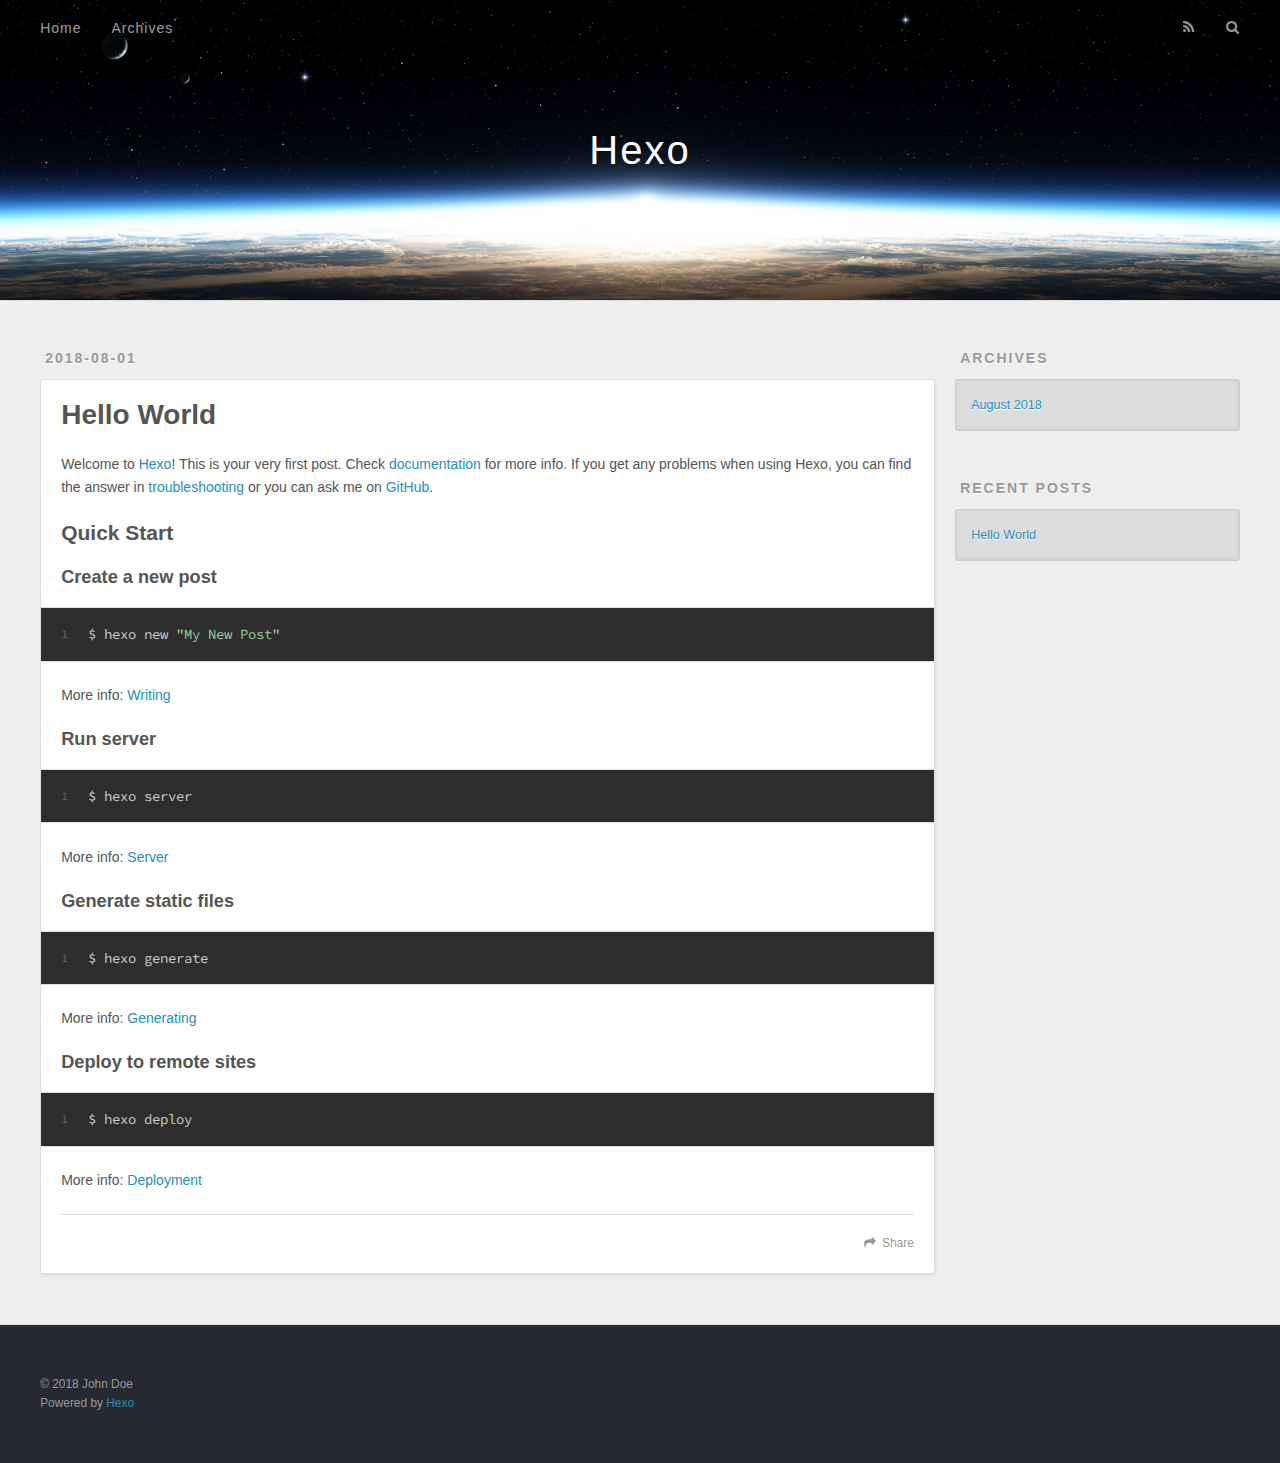
<file: index.html>
<!DOCTYPE html>
<html>
<head>
  <meta charset="utf-8">
  

  
  <title>Hexo</title>
  <meta name="viewport" content="width=device-width, initial-scale=1, maximum-scale=1">
  <meta property="og:type" content="website">
<meta property="og:title" content="Hexo">
<meta property="og:url" content="http://yoursite.com/index.html">
<meta property="og:site_name" content="Hexo">
<meta property="og:locale" content="default">
<meta name="twitter:card" content="summary">
<meta name="twitter:title" content="Hexo">
  
    <link rel="alternate" href="/atom.xml" title="Hexo" type="application/atom+xml">
  
  
    <link rel="icon" href="/favicon.png">
  
  
    <link href="//fonts.googleapis.com/css?family=Source+Code+Pro" rel="stylesheet" type="text/css">
  
  <link rel="stylesheet" href="/css/style.css">
</head>

<body>
  <div id="container">
    <div id="wrap">
      <header id="header">
  <div id="banner"></div>
  <div id="header-outer" class="outer">
    <div id="header-title" class="inner">
      <h1 id="logo-wrap">
        <a href="/" id="logo">Hexo</a>
      </h1>
      
    </div>
    <div id="header-inner" class="inner">
      <nav id="main-nav">
        <a id="main-nav-toggle" class="nav-icon"></a>
        
          <a class="main-nav-link" href="/">Home</a>
        
          <a class="main-nav-link" href="/archives">Archives</a>
        
      </nav>
      <nav id="sub-nav">
        
          <a id="nav-rss-link" class="nav-icon" href="/atom.xml" title="RSS Feed"></a>
        
        <a id="nav-search-btn" class="nav-icon" title="Search"></a>
      </nav>
      <div id="search-form-wrap">
        <form action="//google.com/search" method="get" accept-charset="UTF-8" class="search-form"><input type="search" name="q" class="search-form-input" placeholder="Search"><button type="submit" class="search-form-submit">&#xF002;</button><input type="hidden" name="sitesearch" value="http://yoursite.com"></form>
      </div>
    </div>
  </div>
</header>
      <div class="outer">
        <section id="main">
  
    <article id="post-hello-world" class="article article-type-post" itemscope itemprop="blogPost">
  <div class="article-meta">
    <a href="/2018/08/01/hello-world/" class="article-date">
  <time datetime="2018-08-01T07:50:58.000Z" itemprop="datePublished">2018-08-01</time>
</a>
    
  </div>
  <div class="article-inner">
    
    
      <header class="article-header">
        
  
    <h1 itemprop="name">
      <a class="article-title" href="/2018/08/01/hello-world/">Hello World</a>
    </h1>
  

      </header>
    
    <div class="article-entry" itemprop="articleBody">
      
        <p>Welcome to <a href="https://hexo.io/" target="_blank" rel="noopener">Hexo</a>! This is your very first post. Check <a href="https://hexo.io/docs/" target="_blank" rel="noopener">documentation</a> for more info. If you get any problems when using Hexo, you can find the answer in <a href="https://hexo.io/docs/troubleshooting.html" target="_blank" rel="noopener">troubleshooting</a> or you can ask me on <a href="https://github.com/hexojs/hexo/issues" target="_blank" rel="noopener">GitHub</a>.</p>
<h2 id="Quick-Start"><a href="#Quick-Start" class="headerlink" title="Quick Start"></a>Quick Start</h2><h3 id="Create-a-new-post"><a href="#Create-a-new-post" class="headerlink" title="Create a new post"></a>Create a new post</h3><figure class="highlight bash"><table><tr><td class="gutter"><pre><span class="line">1</span><br></pre></td><td class="code"><pre><span class="line">$ hexo new <span class="string">"My New Post"</span></span><br></pre></td></tr></table></figure>
<p>More info: <a href="https://hexo.io/docs/writing.html" target="_blank" rel="noopener">Writing</a></p>
<h3 id="Run-server"><a href="#Run-server" class="headerlink" title="Run server"></a>Run server</h3><figure class="highlight bash"><table><tr><td class="gutter"><pre><span class="line">1</span><br></pre></td><td class="code"><pre><span class="line">$ hexo server</span><br></pre></td></tr></table></figure>
<p>More info: <a href="https://hexo.io/docs/server.html" target="_blank" rel="noopener">Server</a></p>
<h3 id="Generate-static-files"><a href="#Generate-static-files" class="headerlink" title="Generate static files"></a>Generate static files</h3><figure class="highlight bash"><table><tr><td class="gutter"><pre><span class="line">1</span><br></pre></td><td class="code"><pre><span class="line">$ hexo generate</span><br></pre></td></tr></table></figure>
<p>More info: <a href="https://hexo.io/docs/generating.html" target="_blank" rel="noopener">Generating</a></p>
<h3 id="Deploy-to-remote-sites"><a href="#Deploy-to-remote-sites" class="headerlink" title="Deploy to remote sites"></a>Deploy to remote sites</h3><figure class="highlight bash"><table><tr><td class="gutter"><pre><span class="line">1</span><br></pre></td><td class="code"><pre><span class="line">$ hexo deploy</span><br></pre></td></tr></table></figure>
<p>More info: <a href="https://hexo.io/docs/deployment.html" target="_blank" rel="noopener">Deployment</a></p>

      
    </div>
    <footer class="article-footer">
      <a data-url="http://yoursite.com/2018/08/01/hello-world/" data-id="cjkaue2v200007fituqn3r7d0" class="article-share-link">Share</a>
      
      
    </footer>
  </div>
  
</article>


  


</section>
        
          <aside id="sidebar">
  
    

  
    

  
    
  
    
  <div class="widget-wrap">
    <h3 class="widget-title">Archives</h3>
    <div class="widget">
      <ul class="archive-list"><li class="archive-list-item"><a class="archive-list-link" href="/archives/2018/08/">August 2018</a></li></ul>
    </div>
  </div>


  
    
  <div class="widget-wrap">
    <h3 class="widget-title">Recent Posts</h3>
    <div class="widget">
      <ul>
        
          <li>
            <a href="/2018/08/01/hello-world/">Hello World</a>
          </li>
        
      </ul>
    </div>
  </div>

  
</aside>
        
      </div>
      <footer id="footer">
  
  <div class="outer">
    <div id="footer-info" class="inner">
      &copy; 2018 John Doe<br>
      Powered by <a href="http://hexo.io/" target="_blank">Hexo</a>
    </div>
  </div>
</footer>
    </div>
    <nav id="mobile-nav">
  
    <a href="/" class="mobile-nav-link">Home</a>
  
    <a href="/archives" class="mobile-nav-link">Archives</a>
  
</nav>
    

<script src="//ajax.googleapis.com/ajax/libs/jquery/2.0.3/jquery.min.js"></script>


  <link rel="stylesheet" href="/fancybox/jquery.fancybox.css">
  <script src="/fancybox/jquery.fancybox.pack.js"></script>


<script src="/js/script.js"></script>



  </div>
</body>
</html>
</file>
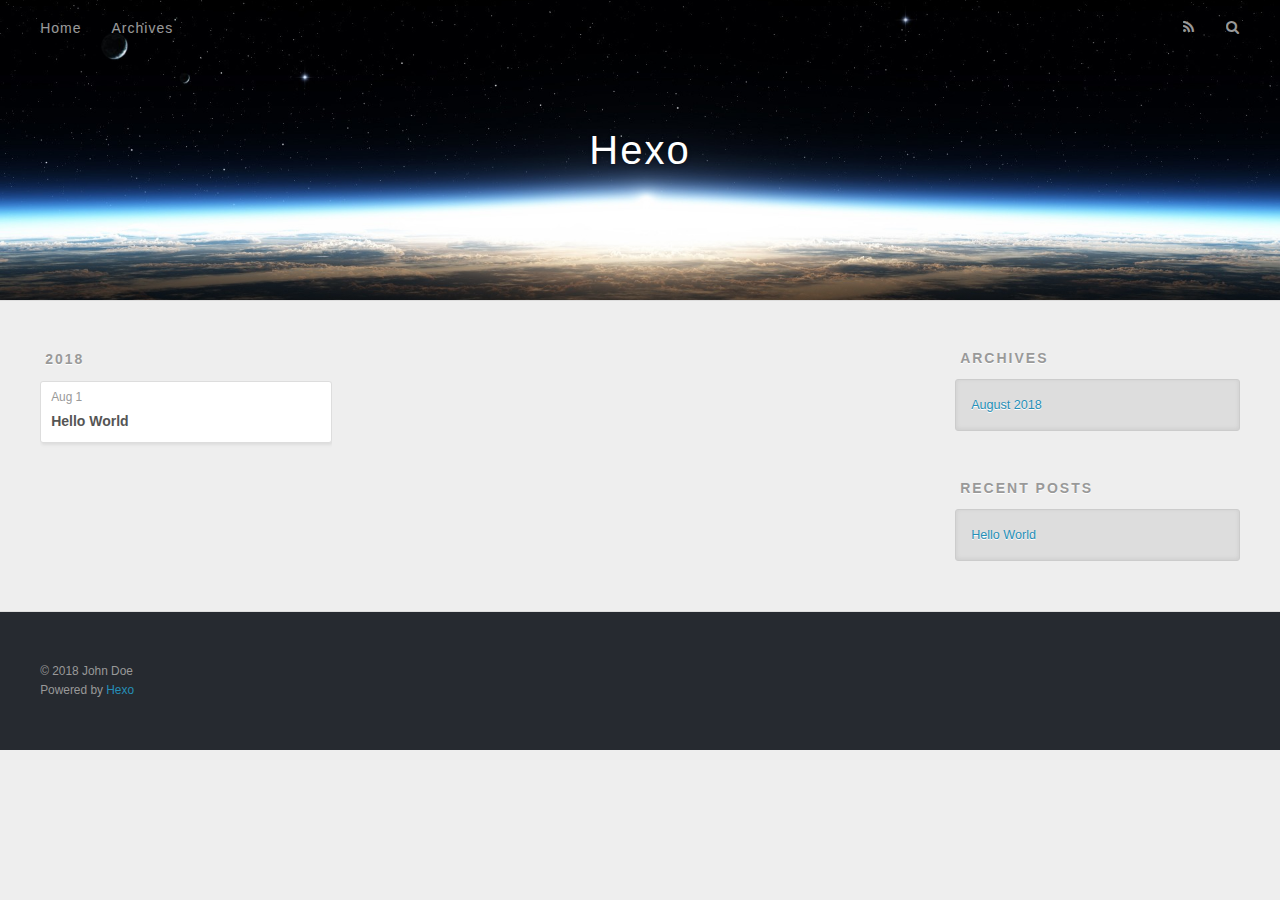
<file: archives/index.html>
<!DOCTYPE html>
<html>
<head>
  <meta charset="utf-8">
  

  
  <title>Archives | Hexo</title>
  <meta name="viewport" content="width=device-width, initial-scale=1, maximum-scale=1">
  <meta property="og:type" content="website">
<meta property="og:title" content="Hexo">
<meta property="og:url" content="http://yoursite.com/archives/index.html">
<meta property="og:site_name" content="Hexo">
<meta property="og:locale" content="default">
<meta name="twitter:card" content="summary">
<meta name="twitter:title" content="Hexo">
  
    <link rel="alternate" href="/atom.xml" title="Hexo" type="application/atom+xml">
  
  
    <link rel="icon" href="/favicon.png">
  
  
    <link href="//fonts.googleapis.com/css?family=Source+Code+Pro" rel="stylesheet" type="text/css">
  
  <link rel="stylesheet" href="/css/style.css">
</head>

<body>
  <div id="container">
    <div id="wrap">
      <header id="header">
  <div id="banner"></div>
  <div id="header-outer" class="outer">
    <div id="header-title" class="inner">
      <h1 id="logo-wrap">
        <a href="/" id="logo">Hexo</a>
      </h1>
      
    </div>
    <div id="header-inner" class="inner">
      <nav id="main-nav">
        <a id="main-nav-toggle" class="nav-icon"></a>
        
          <a class="main-nav-link" href="/">Home</a>
        
          <a class="main-nav-link" href="/archives">Archives</a>
        
      </nav>
      <nav id="sub-nav">
        
          <a id="nav-rss-link" class="nav-icon" href="/atom.xml" title="RSS Feed"></a>
        
        <a id="nav-search-btn" class="nav-icon" title="Search"></a>
      </nav>
      <div id="search-form-wrap">
        <form action="//google.com/search" method="get" accept-charset="UTF-8" class="search-form"><input type="search" name="q" class="search-form-input" placeholder="Search"><button type="submit" class="search-form-submit">&#xF002;</button><input type="hidden" name="sitesearch" value="http://yoursite.com"></form>
      </div>
    </div>
  </div>
</header>
      <div class="outer">
        <section id="main">
  
  
    
    
      
      
      <section class="archives-wrap">
        <div class="archive-year-wrap">
          <a href="/archives/2018" class="archive-year">2018</a>
        </div>
        <div class="archives">
    
    <article class="archive-article archive-type-post">
  <div class="archive-article-inner">
    <header class="archive-article-header">
      <a href="/2018/08/01/hello-world/" class="archive-article-date">
  <time datetime="2018-08-01T07:50:58.000Z" itemprop="datePublished">Aug 1</time>
</a>
      
  
    <h1 itemprop="name">
      <a class="archive-article-title" href="/2018/08/01/hello-world/">Hello World</a>
    </h1>
  

    </header>
  </div>
</article>
  
  
    </div></section>
  


</section>
        
          <aside id="sidebar">
  
    

  
    

  
    
  
    
  <div class="widget-wrap">
    <h3 class="widget-title">Archives</h3>
    <div class="widget">
      <ul class="archive-list"><li class="archive-list-item"><a class="archive-list-link" href="/archives/2018/08/">August 2018</a></li></ul>
    </div>
  </div>


  
    
  <div class="widget-wrap">
    <h3 class="widget-title">Recent Posts</h3>
    <div class="widget">
      <ul>
        
          <li>
            <a href="/2018/08/01/hello-world/">Hello World</a>
          </li>
        
      </ul>
    </div>
  </div>

  
</aside>
        
      </div>
      <footer id="footer">
  
  <div class="outer">
    <div id="footer-info" class="inner">
      &copy; 2018 John Doe<br>
      Powered by <a href="http://hexo.io/" target="_blank">Hexo</a>
    </div>
  </div>
</footer>
    </div>
    <nav id="mobile-nav">
  
    <a href="/" class="mobile-nav-link">Home</a>
  
    <a href="/archives" class="mobile-nav-link">Archives</a>
  
</nav>
    

<script src="//ajax.googleapis.com/ajax/libs/jquery/2.0.3/jquery.min.js"></script>


  <link rel="stylesheet" href="/fancybox/jquery.fancybox.css">
  <script src="/fancybox/jquery.fancybox.pack.js"></script>


<script src="/js/script.js"></script>



  </div>
</body>
</html>
</file>
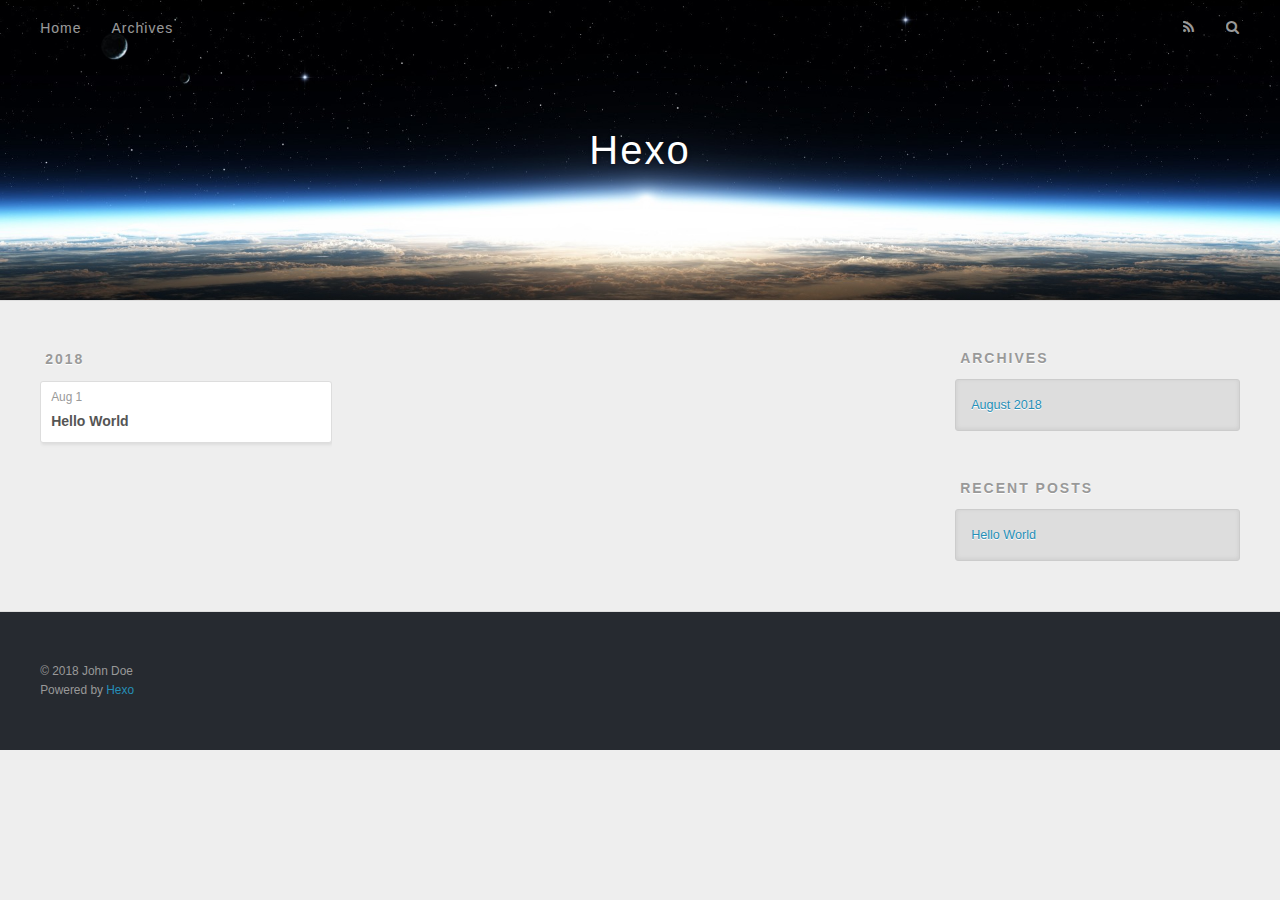
<file: archives/2018/index.html>
<!DOCTYPE html>
<html>
<head>
  <meta charset="utf-8">
  

  
  <title>Archives: 2018 | Hexo</title>
  <meta name="viewport" content="width=device-width, initial-scale=1, maximum-scale=1">
  <meta property="og:type" content="website">
<meta property="og:title" content="Hexo">
<meta property="og:url" content="http://yoursite.com/archives/2018/index.html">
<meta property="og:site_name" content="Hexo">
<meta property="og:locale" content="default">
<meta name="twitter:card" content="summary">
<meta name="twitter:title" content="Hexo">
  
    <link rel="alternate" href="/atom.xml" title="Hexo" type="application/atom+xml">
  
  
    <link rel="icon" href="/favicon.png">
  
  
    <link href="//fonts.googleapis.com/css?family=Source+Code+Pro" rel="stylesheet" type="text/css">
  
  <link rel="stylesheet" href="/css/style.css">
</head>

<body>
  <div id="container">
    <div id="wrap">
      <header id="header">
  <div id="banner"></div>
  <div id="header-outer" class="outer">
    <div id="header-title" class="inner">
      <h1 id="logo-wrap">
        <a href="/" id="logo">Hexo</a>
      </h1>
      
    </div>
    <div id="header-inner" class="inner">
      <nav id="main-nav">
        <a id="main-nav-toggle" class="nav-icon"></a>
        
          <a class="main-nav-link" href="/">Home</a>
        
          <a class="main-nav-link" href="/archives">Archives</a>
        
      </nav>
      <nav id="sub-nav">
        
          <a id="nav-rss-link" class="nav-icon" href="/atom.xml" title="RSS Feed"></a>
        
        <a id="nav-search-btn" class="nav-icon" title="Search"></a>
      </nav>
      <div id="search-form-wrap">
        <form action="//google.com/search" method="get" accept-charset="UTF-8" class="search-form"><input type="search" name="q" class="search-form-input" placeholder="Search"><button type="submit" class="search-form-submit">&#xF002;</button><input type="hidden" name="sitesearch" value="http://yoursite.com"></form>
      </div>
    </div>
  </div>
</header>
      <div class="outer">
        <section id="main">
  
  
    
    
      
      
      <section class="archives-wrap">
        <div class="archive-year-wrap">
          <a href="/archives/2018" class="archive-year">2018</a>
        </div>
        <div class="archives">
    
    <article class="archive-article archive-type-post">
  <div class="archive-article-inner">
    <header class="archive-article-header">
      <a href="/2018/08/01/hello-world/" class="archive-article-date">
  <time datetime="2018-08-01T07:50:58.000Z" itemprop="datePublished">Aug 1</time>
</a>
      
  
    <h1 itemprop="name">
      <a class="archive-article-title" href="/2018/08/01/hello-world/">Hello World</a>
    </h1>
  

    </header>
  </div>
</article>
  
  
    </div></section>
  


</section>
        
          <aside id="sidebar">
  
    

  
    

  
    
  
    
  <div class="widget-wrap">
    <h3 class="widget-title">Archives</h3>
    <div class="widget">
      <ul class="archive-list"><li class="archive-list-item"><a class="archive-list-link" href="/archives/2018/08/">August 2018</a></li></ul>
    </div>
  </div>


  
    
  <div class="widget-wrap">
    <h3 class="widget-title">Recent Posts</h3>
    <div class="widget">
      <ul>
        
          <li>
            <a href="/2018/08/01/hello-world/">Hello World</a>
          </li>
        
      </ul>
    </div>
  </div>

  
</aside>
        
      </div>
      <footer id="footer">
  
  <div class="outer">
    <div id="footer-info" class="inner">
      &copy; 2018 John Doe<br>
      Powered by <a href="http://hexo.io/" target="_blank">Hexo</a>
    </div>
  </div>
</footer>
    </div>
    <nav id="mobile-nav">
  
    <a href="/" class="mobile-nav-link">Home</a>
  
    <a href="/archives" class="mobile-nav-link">Archives</a>
  
</nav>
    

<script src="//ajax.googleapis.com/ajax/libs/jquery/2.0.3/jquery.min.js"></script>


  <link rel="stylesheet" href="/fancybox/jquery.fancybox.css">
  <script src="/fancybox/jquery.fancybox.pack.js"></script>


<script src="/js/script.js"></script>



  </div>
</body>
</html>
</file>
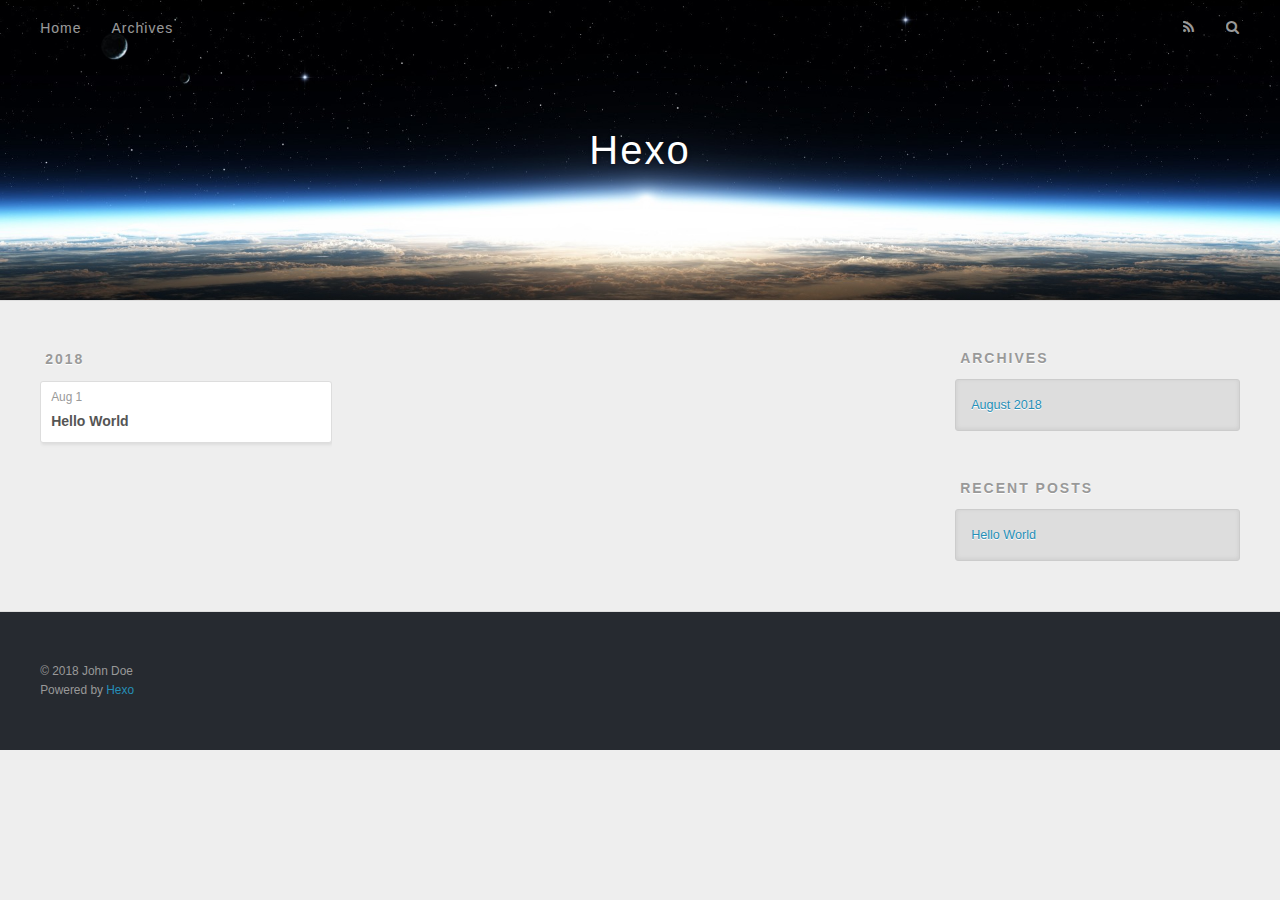
<file: archives/2018/08/index.html>
<!DOCTYPE html>
<html>
<head>
  <meta charset="utf-8">
  

  
  <title>Archives: 2018/8 | Hexo</title>
  <meta name="viewport" content="width=device-width, initial-scale=1, maximum-scale=1">
  <meta property="og:type" content="website">
<meta property="og:title" content="Hexo">
<meta property="og:url" content="http://yoursite.com/archives/2018/08/index.html">
<meta property="og:site_name" content="Hexo">
<meta property="og:locale" content="default">
<meta name="twitter:card" content="summary">
<meta name="twitter:title" content="Hexo">
  
    <link rel="alternate" href="/atom.xml" title="Hexo" type="application/atom+xml">
  
  
    <link rel="icon" href="/favicon.png">
  
  
    <link href="//fonts.googleapis.com/css?family=Source+Code+Pro" rel="stylesheet" type="text/css">
  
  <link rel="stylesheet" href="/css/style.css">
</head>

<body>
  <div id="container">
    <div id="wrap">
      <header id="header">
  <div id="banner"></div>
  <div id="header-outer" class="outer">
    <div id="header-title" class="inner">
      <h1 id="logo-wrap">
        <a href="/" id="logo">Hexo</a>
      </h1>
      
    </div>
    <div id="header-inner" class="inner">
      <nav id="main-nav">
        <a id="main-nav-toggle" class="nav-icon"></a>
        
          <a class="main-nav-link" href="/">Home</a>
        
          <a class="main-nav-link" href="/archives">Archives</a>
        
      </nav>
      <nav id="sub-nav">
        
          <a id="nav-rss-link" class="nav-icon" href="/atom.xml" title="RSS Feed"></a>
        
        <a id="nav-search-btn" class="nav-icon" title="Search"></a>
      </nav>
      <div id="search-form-wrap">
        <form action="//google.com/search" method="get" accept-charset="UTF-8" class="search-form"><input type="search" name="q" class="search-form-input" placeholder="Search"><button type="submit" class="search-form-submit">&#xF002;</button><input type="hidden" name="sitesearch" value="http://yoursite.com"></form>
      </div>
    </div>
  </div>
</header>
      <div class="outer">
        <section id="main">
  
  
    
    
      
      
      <section class="archives-wrap">
        <div class="archive-year-wrap">
          <a href="/archives/2018" class="archive-year">2018</a>
        </div>
        <div class="archives">
    
    <article class="archive-article archive-type-post">
  <div class="archive-article-inner">
    <header class="archive-article-header">
      <a href="/2018/08/01/hello-world/" class="archive-article-date">
  <time datetime="2018-08-01T07:50:58.000Z" itemprop="datePublished">Aug 1</time>
</a>
      
  
    <h1 itemprop="name">
      <a class="archive-article-title" href="/2018/08/01/hello-world/">Hello World</a>
    </h1>
  

    </header>
  </div>
</article>
  
  
    </div></section>
  


</section>
        
          <aside id="sidebar">
  
    

  
    

  
    
  
    
  <div class="widget-wrap">
    <h3 class="widget-title">Archives</h3>
    <div class="widget">
      <ul class="archive-list"><li class="archive-list-item"><a class="archive-list-link" href="/archives/2018/08/">August 2018</a></li></ul>
    </div>
  </div>


  
    
  <div class="widget-wrap">
    <h3 class="widget-title">Recent Posts</h3>
    <div class="widget">
      <ul>
        
          <li>
            <a href="/2018/08/01/hello-world/">Hello World</a>
          </li>
        
      </ul>
    </div>
  </div>

  
</aside>
        
      </div>
      <footer id="footer">
  
  <div class="outer">
    <div id="footer-info" class="inner">
      &copy; 2018 John Doe<br>
      Powered by <a href="http://hexo.io/" target="_blank">Hexo</a>
    </div>
  </div>
</footer>
    </div>
    <nav id="mobile-nav">
  
    <a href="/" class="mobile-nav-link">Home</a>
  
    <a href="/archives" class="mobile-nav-link">Archives</a>
  
</nav>
    

<script src="//ajax.googleapis.com/ajax/libs/jquery/2.0.3/jquery.min.js"></script>


  <link rel="stylesheet" href="/fancybox/jquery.fancybox.css">
  <script src="/fancybox/jquery.fancybox.pack.js"></script>


<script src="/js/script.js"></script>



  </div>
</body>
</html>
</file>
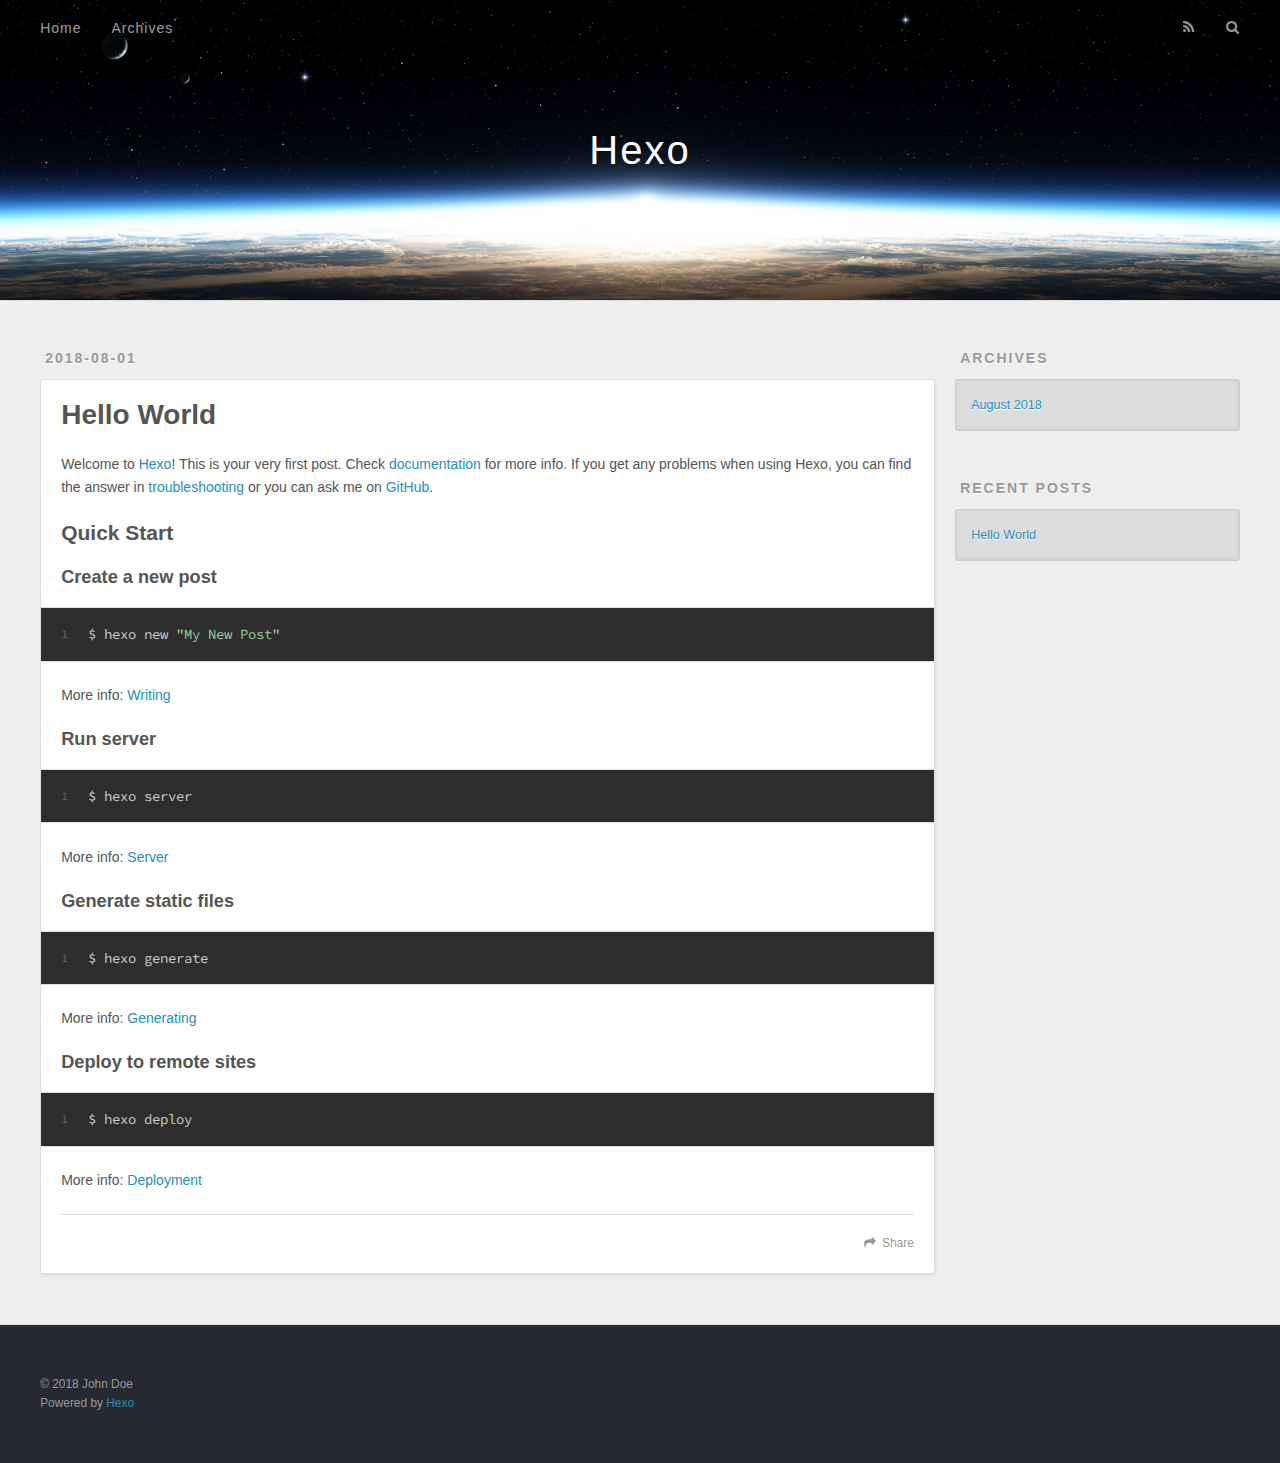
<file: 2018/08/01/hello-world/index.html>
<!DOCTYPE html>
<html>
<head>
  <meta charset="utf-8">
  

  
  <title>Hello World | Hexo</title>
  <meta name="viewport" content="width=device-width, initial-scale=1, maximum-scale=1">
  <meta name="description" content="Welcome to Hexo! This is your very first post. Check documentation for more info. If you get any problems when using Hexo, you can find the answer in troubleshooting or you can ask me on GitHub. Quick">
<meta property="og:type" content="article">
<meta property="og:title" content="Hello World">
<meta property="og:url" content="http://yoursite.com/2018/08/01/hello-world/index.html">
<meta property="og:site_name" content="Hexo">
<meta property="og:description" content="Welcome to Hexo! This is your very first post. Check documentation for more info. If you get any problems when using Hexo, you can find the answer in troubleshooting or you can ask me on GitHub. Quick">
<meta property="og:locale" content="default">
<meta property="og:updated_time" content="2018-08-01T07:50:58.000Z">
<meta name="twitter:card" content="summary">
<meta name="twitter:title" content="Hello World">
<meta name="twitter:description" content="Welcome to Hexo! This is your very first post. Check documentation for more info. If you get any problems when using Hexo, you can find the answer in troubleshooting or you can ask me on GitHub. Quick">
  
    <link rel="alternate" href="/atom.xml" title="Hexo" type="application/atom+xml">
  
  
    <link rel="icon" href="/favicon.png">
  
  
    <link href="//fonts.googleapis.com/css?family=Source+Code+Pro" rel="stylesheet" type="text/css">
  
  <link rel="stylesheet" href="/css/style.css">
</head>

<body>
  <div id="container">
    <div id="wrap">
      <header id="header">
  <div id="banner"></div>
  <div id="header-outer" class="outer">
    <div id="header-title" class="inner">
      <h1 id="logo-wrap">
        <a href="/" id="logo">Hexo</a>
      </h1>
      
    </div>
    <div id="header-inner" class="inner">
      <nav id="main-nav">
        <a id="main-nav-toggle" class="nav-icon"></a>
        
          <a class="main-nav-link" href="/">Home</a>
        
          <a class="main-nav-link" href="/archives">Archives</a>
        
      </nav>
      <nav id="sub-nav">
        
          <a id="nav-rss-link" class="nav-icon" href="/atom.xml" title="RSS Feed"></a>
        
        <a id="nav-search-btn" class="nav-icon" title="Search"></a>
      </nav>
      <div id="search-form-wrap">
        <form action="//google.com/search" method="get" accept-charset="UTF-8" class="search-form"><input type="search" name="q" class="search-form-input" placeholder="Search"><button type="submit" class="search-form-submit">&#xF002;</button><input type="hidden" name="sitesearch" value="http://yoursite.com"></form>
      </div>
    </div>
  </div>
</header>
      <div class="outer">
        <section id="main"><article id="post-hello-world" class="article article-type-post" itemscope itemprop="blogPost">
  <div class="article-meta">
    <a href="/2018/08/01/hello-world/" class="article-date">
  <time datetime="2018-08-01T07:50:58.000Z" itemprop="datePublished">2018-08-01</time>
</a>
    
  </div>
  <div class="article-inner">
    
    
      <header class="article-header">
        
  
    <h1 class="article-title" itemprop="name">
      Hello World
    </h1>
  

      </header>
    
    <div class="article-entry" itemprop="articleBody">
      
        <p>Welcome to <a href="https://hexo.io/" target="_blank" rel="noopener">Hexo</a>! This is your very first post. Check <a href="https://hexo.io/docs/" target="_blank" rel="noopener">documentation</a> for more info. If you get any problems when using Hexo, you can find the answer in <a href="https://hexo.io/docs/troubleshooting.html" target="_blank" rel="noopener">troubleshooting</a> or you can ask me on <a href="https://github.com/hexojs/hexo/issues" target="_blank" rel="noopener">GitHub</a>.</p>
<h2 id="Quick-Start"><a href="#Quick-Start" class="headerlink" title="Quick Start"></a>Quick Start</h2><h3 id="Create-a-new-post"><a href="#Create-a-new-post" class="headerlink" title="Create a new post"></a>Create a new post</h3><figure class="highlight bash"><table><tr><td class="gutter"><pre><span class="line">1</span><br></pre></td><td class="code"><pre><span class="line">$ hexo new <span class="string">"My New Post"</span></span><br></pre></td></tr></table></figure>
<p>More info: <a href="https://hexo.io/docs/writing.html" target="_blank" rel="noopener">Writing</a></p>
<h3 id="Run-server"><a href="#Run-server" class="headerlink" title="Run server"></a>Run server</h3><figure class="highlight bash"><table><tr><td class="gutter"><pre><span class="line">1</span><br></pre></td><td class="code"><pre><span class="line">$ hexo server</span><br></pre></td></tr></table></figure>
<p>More info: <a href="https://hexo.io/docs/server.html" target="_blank" rel="noopener">Server</a></p>
<h3 id="Generate-static-files"><a href="#Generate-static-files" class="headerlink" title="Generate static files"></a>Generate static files</h3><figure class="highlight bash"><table><tr><td class="gutter"><pre><span class="line">1</span><br></pre></td><td class="code"><pre><span class="line">$ hexo generate</span><br></pre></td></tr></table></figure>
<p>More info: <a href="https://hexo.io/docs/generating.html" target="_blank" rel="noopener">Generating</a></p>
<h3 id="Deploy-to-remote-sites"><a href="#Deploy-to-remote-sites" class="headerlink" title="Deploy to remote sites"></a>Deploy to remote sites</h3><figure class="highlight bash"><table><tr><td class="gutter"><pre><span class="line">1</span><br></pre></td><td class="code"><pre><span class="line">$ hexo deploy</span><br></pre></td></tr></table></figure>
<p>More info: <a href="https://hexo.io/docs/deployment.html" target="_blank" rel="noopener">Deployment</a></p>

      
    </div>
    <footer class="article-footer">
      <a data-url="http://yoursite.com/2018/08/01/hello-world/" data-id="cjkaue2v200007fituqn3r7d0" class="article-share-link">Share</a>
      
      
    </footer>
  </div>
  
    
  
</article>

</section>
        
          <aside id="sidebar">
  
    

  
    

  
    
  
    
  <div class="widget-wrap">
    <h3 class="widget-title">Archives</h3>
    <div class="widget">
      <ul class="archive-list"><li class="archive-list-item"><a class="archive-list-link" href="/archives/2018/08/">August 2018</a></li></ul>
    </div>
  </div>


  
    
  <div class="widget-wrap">
    <h3 class="widget-title">Recent Posts</h3>
    <div class="widget">
      <ul>
        
          <li>
            <a href="/2018/08/01/hello-world/">Hello World</a>
          </li>
        
      </ul>
    </div>
  </div>

  
</aside>
        
      </div>
      <footer id="footer">
  
  <div class="outer">
    <div id="footer-info" class="inner">
      &copy; 2018 John Doe<br>
      Powered by <a href="http://hexo.io/" target="_blank">Hexo</a>
    </div>
  </div>
</footer>
    </div>
    <nav id="mobile-nav">
  
    <a href="/" class="mobile-nav-link">Home</a>
  
    <a href="/archives" class="mobile-nav-link">Archives</a>
  
</nav>
    

<script src="//ajax.googleapis.com/ajax/libs/jquery/2.0.3/jquery.min.js"></script>


  <link rel="stylesheet" href="/fancybox/jquery.fancybox.css">
  <script src="/fancybox/jquery.fancybox.pack.js"></script>


<script src="/js/script.js"></script>



  </div>
</body>
</html>
</file>
<file: css/style.css>
body {
  width: 100%;
}
body:before,
body:after {
  content: "";
  display: table;
}
body:after {
  clear: both;
}
html,
body,
div,
span,
applet,
object,
iframe,
h1,
h2,
h3,
h4,
h5,
h6,
p,
blockquote,
pre,
a,
abbr,
acronym,
address,
big,
cite,
code,
del,
dfn,
em,
img,
ins,
kbd,
q,
s,
samp,
small,
strike,
strong,
sub,
sup,
tt,
var,
dl,
dt,
dd,
ol,
ul,
li,
fieldset,
form,
label,
legend,
table,
caption,
tbody,
tfoot,
thead,
tr,
th,
td {
  margin: 0;
  padding: 0;
  border: 0;
  outline: 0;
  font-weight: inherit;
  font-style: inherit;
  font-family: inherit;
  font-size: 100%;
  vertical-align: baseline;
}
body {
  line-height: 1;
  color: #000;
  background: #fff;
}
ol,
ul {
  list-style: none;
}
table {
  border-collapse: separate;
  border-spacing: 0;
  vertical-align: middle;
}
caption,
th,
td {
  text-align: left;
  font-weight: normal;
  vertical-align: middle;
}
a img {
  border: none;
}
input,
button {
  margin: 0;
  padding: 0;
}
input::-moz-focus-inner,
button::-moz-focus-inner {
  border: 0;
  padding: 0;
}
@font-face {
  font-family: FontAwesome;
  font-style: normal;
  font-weight: normal;
  src: url("fonts/fontawesome-webfont.eot?v=#4.0.3");
  src: url("fonts/fontawesome-webfont.eot?#iefix&v=#4.0.3") format("embedded-opentype"), url("fonts/fontawesome-webfont.woff?v=#4.0.3") format("woff"), url("fonts/fontawesome-webfont.ttf?v=#4.0.3") format("truetype"), url("fonts/fontawesome-webfont.svg#fontawesomeregular?v=#4.0.3") format("svg");
}
html,
body,
#container {
  height: 100%;
}
body {
  background: #eee;
  font: 14px -apple-system, BlinkMacSystemFont, "Segoe UI", "Roboto", "Oxygen", "Ubuntu", "Cantarell", "Fira Sans", "Droid Sans", "Helvetica Neue", sans-serif;
  -webkit-text-size-adjust: 100%;
}
.outer {
  max-width: 1220px;
  margin: 0 auto;
  padding: 0 20px;
}
.outer:before,
.outer:after {
  content: "";
  display: table;
}
.outer:after {
  clear: both;
}
.inner {
  display: inline;
  float: left;
  width: 98.33333333333333%;
  margin: 0 0.833333333333333%;
}
.left,
.alignleft {
  float: left;
}
.right,
.alignright {
  float: right;
}
.clear {
  clear: both;
}
#container {
  position: relative;
}
.mobile-nav-on {
  overflow: hidden;
}
#wrap {
  height: 100%;
  width: 100%;
  position: absolute;
  top: 0;
  left: 0;
  -webkit-transition: 0.2s ease-out;
  -moz-transition: 0.2s ease-out;
  -ms-transition: 0.2s ease-out;
  transition: 0.2s ease-out;
  z-index: 1;
  background: #eee;
}
.mobile-nav-on #wrap {
  left: 280px;
}
@media screen and (min-width: 768px) {
  #main {
    display: inline;
    float: left;
    width: 73.33333333333333%;
    margin: 0 0.833333333333333%;
  }
}
.article-date,
.article-category-link,
.archive-year,
.widget-title {
  text-decoration: none;
  text-transform: uppercase;
  letter-spacing: 2px;
  color: #999;
  margin-bottom: 1em;
  margin-left: 5px;
  line-height: 1em;
  text-shadow: 0 1px #fff;
  font-weight: bold;
}
.article-inner,
.archive-article-inner {
  background: #fff;
  -webkit-box-shadow: 1px 2px 3px #ddd;
  box-shadow: 1px 2px 3px #ddd;
  border: 1px solid #ddd;
  border-radius: 3px;
}
.article-entry h1,
.widget h1 {
  font-size: 2em;
}
.article-entry h2,
.widget h2 {
  font-size: 1.5em;
}
.article-entry h3,
.widget h3 {
  font-size: 1.3em;
}
.article-entry h4,
.widget h4 {
  font-size: 1.2em;
}
.article-entry h5,
.widget h5 {
  font-size: 1em;
}
.article-entry h6,
.widget h6 {
  font-size: 1em;
  color: #999;
}
.article-entry hr,
.widget hr {
  border: 1px dashed #ddd;
}
.article-entry strong,
.widget strong {
  font-weight: bold;
}
.article-entry em,
.widget em,
.article-entry cite,
.widget cite {
  font-style: italic;
}
.article-entry sup,
.widget sup,
.article-entry sub,
.widget sub {
  font-size: 0.75em;
  line-height: 0;
  position: relative;
  vertical-align: baseline;
}
.article-entry sup,
.widget sup {
  top: -0.5em;
}
.article-entry sub,
.widget sub {
  bottom: -0.2em;
}
.article-entry small,
.widget small {
  font-size: 0.85em;
}
.article-entry acronym,
.widget acronym,
.article-entry abbr,
.widget abbr {
  border-bottom: 1px dotted;
}
.article-entry ul,
.widget ul,
.article-entry ol,
.widget ol,
.article-entry dl,
.widget dl {
  margin: 0 20px;
  line-height: 1.6em;
}
.article-entry ul ul,
.widget ul ul,
.article-entry ol ul,
.widget ol ul,
.article-entry ul ol,
.widget ul ol,
.article-entry ol ol,
.widget ol ol {
  margin-top: 0;
  margin-bottom: 0;
}
.article-entry ul,
.widget ul {
  list-style: disc;
}
.article-entry ol,
.widget ol {
  list-style: decimal;
}
.article-entry dt,
.widget dt {
  font-weight: bold;
}
#header {
  height: 300px;
  position: relative;
  border-bottom: 1px solid #ddd;
}
#header:before,
#header:after {
  content: "";
  position: absolute;
  left: 0;
  right: 0;
  height: 40px;
}
#header:before {
  top: 0;
  background: -webkit-linear-gradient(rgba(0,0,0,0.2), transparent);
  background: -moz-linear-gradient(rgba(0,0,0,0.2), transparent);
  background: -ms-linear-gradient(rgba(0,0,0,0.2), transparent);
  background: linear-gradient(rgba(0,0,0,0.2), transparent);
}
#header:after {
  bottom: 0;
  background: -webkit-linear-gradient(transparent, rgba(0,0,0,0.2));
  background: -moz-linear-gradient(transparent, rgba(0,0,0,0.2));
  background: -ms-linear-gradient(transparent, rgba(0,0,0,0.2));
  background: linear-gradient(transparent, rgba(0,0,0,0.2));
}
#header-outer {
  height: 100%;
  position: relative;
}
#header-inner {
  position: relative;
  overflow: hidden;
}
#banner {
  position: absolute;
  top: 0;
  left: 0;
  width: 100%;
  height: 100%;
  background: url("images/banner.jpg") center #000;
  -webkit-background-size: cover;
  -moz-background-size: cover;
  background-size: cover;
  z-index: -1;
}
#header-title {
  text-align: center;
  height: 40px;
  position: absolute;
  top: 50%;
  left: 0;
  margin-top: -20px;
}
#logo,
#subtitle {
  text-decoration: none;
  color: #fff;
  font-weight: 300;
  text-shadow: 0 1px 4px rgba(0,0,0,0.3);
}
#logo {
  font-size: 40px;
  line-height: 40px;
  letter-spacing: 2px;
}
#subtitle {
  font-size: 16px;
  line-height: 16px;
  letter-spacing: 1px;
}
#subtitle-wrap {
  margin-top: 16px;
}
#main-nav {
  float: left;
  margin-left: -15px;
}
.nav-icon,
.main-nav-link {
  float: left;
  color: #fff;
  opacity: 0.6;
  text-decoration: none;
  text-shadow: 0 1px rgba(0,0,0,0.2);
  -webkit-transition: opacity 0.2s;
  -moz-transition: opacity 0.2s;
  -ms-transition: opacity 0.2s;
  transition: opacity 0.2s;
  display: block;
  padding: 20px 15px;
}
.nav-icon:hover,
.main-nav-link:hover {
  opacity: 1;
}
.nav-icon {
  font-family: FontAwesome;
  text-align: center;
  font-size: 14px;
  width: 14px;
  height: 14px;
  padding: 20px 15px;
  position: relative;
  cursor: pointer;
}
.main-nav-link {
  font-weight: 300;
  letter-spacing: 1px;
}
@media screen and (max-width: 479px) {
  .main-nav-link {
    display: none;
  }
}
#main-nav-toggle {
  display: none;
}
#main-nav-toggle:before {
  content: "\f0c9";
}
@media screen and (max-width: 479px) {
  #main-nav-toggle {
    display: block;
  }
}
#sub-nav {
  float: right;
  margin-right: -15px;
}
#nav-rss-link:before {
  content: "\f09e";
}
#nav-search-btn:before {
  content: "\f002";
}
#search-form-wrap {
  position: absolute;
  top: 15px;
  width: 150px;
  height: 30px;
  right: -150px;
  opacity: 0;
  -webkit-transition: 0.2s ease-out;
  -moz-transition: 0.2s ease-out;
  -ms-transition: 0.2s ease-out;
  transition: 0.2s ease-out;
}
#search-form-wrap.on {
  opacity: 1;
  right: 0;
}
@media screen and (max-width: 479px) {
  #search-form-wrap {
    width: 100%;
    right: -100%;
  }
}
.search-form {
  position: absolute;
  top: 0;
  left: 0;
  right: 0;
  background: #fff;
  padding: 5px 15px;
  border-radius: 15px;
  -webkit-box-shadow: 0 0 10px rgba(0,0,0,0.3);
  box-shadow: 0 0 10px rgba(0,0,0,0.3);
}
.search-form-input {
  border: none;
  background: none;
  color: #555;
  width: 100%;
  font: 13px -apple-system, BlinkMacSystemFont, "Segoe UI", "Roboto", "Oxygen", "Ubuntu", "Cantarell", "Fira Sans", "Droid Sans", "Helvetica Neue", sans-serif;
  outline: none;
}
.search-form-input::-webkit-search-results-decoration,
.search-form-input::-webkit-search-cancel-button {
  -webkit-appearance: none;
}
.search-form-submit {
  position: absolute;
  top: 50%;
  right: 10px;
  margin-top: -7px;
  font: 13px FontAwesome;
  border: none;
  background: none;
  color: #bbb;
  cursor: pointer;
}
.search-form-submit:hover,
.search-form-submit:focus {
  color: #777;
}
.article {
  margin: 50px 0;
}
.article-inner {
  overflow: hidden;
}
.article-meta:before,
.article-meta:after {
  content: "";
  display: table;
}
.article-meta:after {
  clear: both;
}
.article-date {
  float: left;
}
.article-category {
  float: left;
  line-height: 1em;
  color: #ccc;
  text-shadow: 0 1px #fff;
  margin-left: 8px;
}
.article-category:before {
  content: "\2022";
}
.article-category-link {
  margin: 0 12px 1em;
}
.article-header {
  padding: 20px 20px 0;
}
.article-title {
  text-decoration: none;
  font-size: 2em;
  font-weight: bold;
  color: #555;
  line-height: 1.1em;
  -webkit-transition: color 0.2s;
  -moz-transition: color 0.2s;
  -ms-transition: color 0.2s;
  transition: color 0.2s;
}
a.article-title:hover {
  color: #258fb8;
}
.article-entry {
  color: #555;
  padding: 0 20px;
}
.article-entry:before,
.article-entry:after {
  content: "";
  display: table;
}
.article-entry:after {
  clear: both;
}
.article-entry p,
.article-entry table {
  line-height: 1.6em;
  margin: 1.6em 0;
}
.article-entry h1,
.article-entry h2,
.article-entry h3,
.article-entry h4,
.article-entry h5,
.article-entry h6 {
  font-weight: bold;
}
.article-entry h1,
.article-entry h2,
.article-entry h3,
.article-entry h4,
.article-entry h5,
.article-entry h6 {
  line-height: 1.1em;
  margin: 1.1em 0;
}
.article-entry a {
  color: #258fb8;
  text-decoration: none;
}
.article-entry a:hover {
  text-decoration: underline;
}
.article-entry ul,
.article-entry ol,
.article-entry dl {
  margin-top: 1.6em;
  margin-bottom: 1.6em;
}
.article-entry img,
.article-entry video {
  max-width: 100%;
  height: auto;
  display: block;
  margin: auto;
}
.article-entry iframe {
  border: none;
}
.article-entry table {
  width: 100%;
  border-collapse: collapse;
  border-spacing: 0;
}
.article-entry th {
  font-weight: bold;
  border-bottom: 3px solid #ddd;
  padding-bottom: 0.5em;
}
.article-entry td {
  border-bottom: 1px solid #ddd;
  padding: 10px 0;
}
.article-entry blockquote {
  font-family: Georgia, "Times New Roman", serif;
  font-size: 1.4em;
  margin: 1.6em 20px;
  text-align: center;
}
.article-entry blockquote footer {
  font-size: 14px;
  margin: 1.6em 0;
  font-family: -apple-system, BlinkMacSystemFont, "Segoe UI", "Roboto", "Oxygen", "Ubuntu", "Cantarell", "Fira Sans", "Droid Sans", "Helvetica Neue", sans-serif;
}
.article-entry blockquote footer cite:before {
  content: "—";
  padding: 0 0.5em;
}
.article-entry .pullquote {
  text-align: left;
  width: 45%;
  margin: 0;
}
.article-entry .pullquote.left {
  margin-left: 0.5em;
  margin-right: 1em;
}
.article-entry .pullquote.right {
  margin-right: 0.5em;
  margin-left: 1em;
}
.article-entry .caption {
  color: #999;
  display: block;
  font-size: 0.9em;
  margin-top: 0.5em;
  position: relative;
  text-align: center;
}
.article-entry .video-container {
  position: relative;
  padding-top: 56.25%;
  height: 0;
  overflow: hidden;
}
.article-entry .video-container iframe,
.article-entry .video-container object,
.article-entry .video-container embed {
  position: absolute;
  top: 0;
  left: 0;
  width: 100%;
  height: 100%;
  margin-top: 0;
}
.article-more-link a {
  display: inline-block;
  line-height: 1em;
  padding: 6px 15px;
  border-radius: 15px;
  background: #eee;
  color: #999;
  text-shadow: 0 1px #fff;
  text-decoration: none;
}
.article-more-link a:hover {
  background: #258fb8;
  color: #fff;
  text-decoration: none;
  text-shadow: 0 1px #1e7293;
}
.article-footer {
  font-size: 0.85em;
  line-height: 1.6em;
  border-top: 1px solid #ddd;
  padding-top: 1.6em;
  margin: 0 20px 20px;
}
.article-footer:before,
.article-footer:after {
  content: "";
  display: table;
}
.article-footer:after {
  clear: both;
}
.article-footer a {
  color: #999;
  text-decoration: none;
}
.article-footer a:hover {
  color: #555;
}
.article-tag-list-item {
  float: left;
  margin-right: 10px;
}
.article-tag-list-link:before {
  content: "#";
}
.article-comment-link {
  float: right;
}
.article-comment-link:before {
  content: "\f075";
  font-family: FontAwesome;
  padding-right: 8px;
}
.article-share-link {
  cursor: pointer;
  float: right;
  margin-left: 20px;
}
.article-share-link:before {
  content: "\f064";
  font-family: FontAwesome;
  padding-right: 6px;
}
#article-nav {
  position: relative;
}
#article-nav:before,
#article-nav:after {
  content: "";
  display: table;
}
#article-nav:after {
  clear: both;
}
@media screen and (min-width: 768px) {
  #article-nav {
    margin: 50px 0;
  }
  #article-nav:before {
    width: 8px;
    height: 8px;
    position: absolute;
    top: 50%;
    left: 50%;
    margin-top: -4px;
    margin-left: -4px;
    content: "";
    border-radius: 50%;
    background: #ddd;
    -webkit-box-shadow: 0 1px 2px #fff;
    box-shadow: 0 1px 2px #fff;
  }
}
.article-nav-link-wrap {
  text-decoration: none;
  text-shadow: 0 1px #fff;
  color: #999;
  -webkit-box-sizing: border-box;
  -moz-box-sizing: border-box;
  box-sizing: border-box;
  margin-top: 50px;
  text-align: center;
  display: block;
}
.article-nav-link-wrap:hover {
  color: #555;
}
@media screen and (min-width: 768px) {
  .article-nav-link-wrap {
    width: 50%;
    margin-top: 0;
  }
}
@media screen and (min-width: 768px) {
  #article-nav-newer {
    float: left;
    text-align: right;
    padding-right: 20px;
  }
}
@media screen and (min-width: 768px) {
  #article-nav-older {
    float: right;
    text-align: left;
    padding-left: 20px;
  }
}
.article-nav-caption {
  text-transform: uppercase;
  letter-spacing: 2px;
  color: #ddd;
  line-height: 1em;
  font-weight: bold;
}
#article-nav-newer .article-nav-caption {
  margin-right: -2px;
}
.article-nav-title {
  font-size: 0.85em;
  line-height: 1.6em;
  margin-top: 0.5em;
}
.article-share-box {
  position: absolute;
  display: none;
  background: #fff;
  -webkit-box-shadow: 1px 2px 10px rgba(0,0,0,0.2);
  box-shadow: 1px 2px 10px rgba(0,0,0,0.2);
  border-radius: 3px;
  margin-left: -145px;
  overflow: hidden;
  z-index: 1;
}
.article-share-box.on {
  display: block;
}
.article-share-input {
  width: 100%;
  background: none;
  -webkit-box-sizing: border-box;
  -moz-box-sizing: border-box;
  box-sizing: border-box;
  font: 14px -apple-system, BlinkMacSystemFont, "Segoe UI", "Roboto", "Oxygen", "Ubuntu", "Cantarell", "Fira Sans", "Droid Sans", "Helvetica Neue", sans-serif;
  padding: 0 15px;
  color: #555;
  outline: none;
  border: 1px solid #ddd;
  border-radius: 3px 3px 0 0;
  height: 36px;
  line-height: 36px;
}
.article-share-links {
  background: #eee;
}
.article-share-links:before,
.article-share-links:after {
  content: "";
  display: table;
}
.article-share-links:after {
  clear: both;
}
.article-share-twitter,
.article-share-facebook,
.article-share-pinterest,
.article-share-google {
  width: 50px;
  height: 36px;
  display: block;
  float: left;
  position: relative;
  color: #999;
  text-shadow: 0 1px #fff;
}
.article-share-twitter:before,
.article-share-facebook:before,
.article-share-pinterest:before,
.article-share-google:before {
  font-size: 20px;
  font-family: FontAwesome;
  width: 20px;
  height: 20px;
  position: absolute;
  top: 50%;
  left: 50%;
  margin-top: -10px;
  margin-left: -10px;
  text-align: center;
}
.article-share-twitter:hover,
.article-share-facebook:hover,
.article-share-pinterest:hover,
.article-share-google:hover {
  color: #fff;
}
.article-share-twitter:before {
  content: "\f099";
}
.article-share-twitter:hover {
  background: #00aced;
  text-shadow: 0 1px #008abe;
}
.article-share-facebook:before {
  content: "\f09a";
}
.article-share-facebook:hover {
  background: #3b5998;
  text-shadow: 0 1px #2f477a;
}
.article-share-pinterest:before {
  content: "\f0d2";
}
.article-share-pinterest:hover {
  background: #cb2027;
  text-shadow: 0 1px #a21a1f;
}
.article-share-google:before {
  content: "\f0d5";
}
.article-share-google:hover {
  background: #dd4b39;
  text-shadow: 0 1px #be3221;
}
.article-gallery {
  background: #000;
  position: relative;
}
.article-gallery-photos {
  position: relative;
  overflow: hidden;
}
.article-gallery-img {
  display: none;
  max-width: 100%;
}
.article-gallery-img:first-child {
  display: block;
}
.article-gallery-img.loaded {
  position: absolute;
  display: block;
}
.article-gallery-img img {
  display: block;
  max-width: 100%;
  margin: 0 auto;
}
#comments {
  background: #fff;
  -webkit-box-shadow: 1px 2px 3px #ddd;
  box-shadow: 1px 2px 3px #ddd;
  padding: 20px;
  border: 1px solid #ddd;
  border-radius: 3px;
  margin: 50px 0;
}
#comments a {
  color: #258fb8;
}
.archives-wrap {
  margin: 50px 0;
}
.archives:before,
.archives:after {
  content: "";
  display: table;
}
.archives:after {
  clear: both;
}
.archive-year-wrap {
  margin-bottom: 1em;
}
.archives {
  -webkit-column-gap: 10px;
  -moz-column-gap: 10px;
  column-gap: 10px;
}
@media screen and (min-width: 480px) and (max-width: 767px) {
  .archives {
    -webkit-column-count: 2;
    -moz-column-count: 2;
    column-count: 2;
  }
}
@media screen and (min-width: 768px) {
  .archives {
    -webkit-column-count: 3;
    -moz-column-count: 3;
    column-count: 3;
  }
}
.archive-article {
  -webkit-column-break-inside: avoid;
  page-break-inside: avoid;
  overflow: hidden;
  break-inside: avoid-column;
}
.archive-article-inner {
  padding: 10px;
  margin-bottom: 15px;
}
.archive-article-title {
  text-decoration: none;
  font-weight: bold;
  color: #555;
  -webkit-transition: color 0.2s;
  -moz-transition: color 0.2s;
  -ms-transition: color 0.2s;
  transition: color 0.2s;
  line-height: 1.6em;
}
.archive-article-title:hover {
  color: #258fb8;
}
.archive-article-footer {
  margin-top: 1em;
}
.archive-article-date {
  color: #999;
  text-decoration: none;
  font-size: 0.85em;
  line-height: 1em;
  margin-bottom: 0.5em;
  display: block;
}
#page-nav {
  margin: 50px auto;
  background: #fff;
  -webkit-box-shadow: 1px 2px 3px #ddd;
  box-shadow: 1px 2px 3px #ddd;
  border: 1px solid #ddd;
  border-radius: 3px;
  text-align: center;
  color: #999;
  overflow: hidden;
}
#page-nav:before,
#page-nav:after {
  content: "";
  display: table;
}
#page-nav:after {
  clear: both;
}
#page-nav a,
#page-nav span {
  padding: 10px 20px;
  line-height: 1;
  height: 2ex;
}
#page-nav a {
  color: #999;
  text-decoration: none;
}
#page-nav a:hover {
  background: #999;
  color: #fff;
}
#page-nav .prev {
  float: left;
}
#page-nav .next {
  float: right;
}
#page-nav .page-number {
  display: inline-block;
}
@media screen and (max-width: 479px) {
  #page-nav .page-number {
    display: none;
  }
}
#page-nav .current {
  color: #555;
  font-weight: bold;
}
#page-nav .space {
  color: #ddd;
}
#footer {
  background: #262a30;
  padding: 50px 0;
  border-top: 1px solid #ddd;
  color: #999;
}
#footer a {
  color: #258fb8;
  text-decoration: none;
}
#footer a:hover {
  text-decoration: underline;
}
#footer-info {
  line-height: 1.6em;
  font-size: 0.85em;
}
.article-entry pre,
.article-entry .highlight {
  background: #2d2d2d;
  margin: 0 -20px;
  padding: 15px 20px;
  border-style: solid;
  border-color: #ddd;
  border-width: 1px 0;
  overflow: auto;
  color: #ccc;
  line-height: 22.400000000000002px;
}
.article-entry .highlight .gutter pre,
.article-entry .gist .gist-file .gist-data .line-numbers {
  color: #666;
  font-size: 0.85em;
}
.article-entry pre,
.article-entry code {
  font-family: "Source Code Pro", Consolas, Monaco, Menlo, Consolas, monospace;
}
.article-entry code {
  background: #eee;
  text-shadow: 0 1px #fff;
  padding: 0 0.3em;
}
.article-entry pre code {
  background: none;
  text-shadow: none;
  padding: 0;
}
.article-entry .highlight pre {
  border: none;
  margin: 0;
  padding: 0;
}
.article-entry .highlight table {
  margin: 0;
  width: auto;
}
.article-entry .highlight td {
  border: none;
  padding: 0;
}
.article-entry .highlight figcaption {
  font-size: 0.85em;
  color: #999;
  line-height: 1em;
  margin-bottom: 1em;
}
.article-entry .highlight figcaption:before,
.article-entry .highlight figcaption:after {
  content: "";
  display: table;
}
.article-entry .highlight figcaption:after {
  clear: both;
}
.article-entry .highlight figcaption a {
  float: right;
}
.article-entry .highlight .gutter pre {
  text-align: right;
  padding-right: 20px;
}
.article-entry .highlight .line {
  height: 22.400000000000002px;
}
.article-entry .highlight .line.marked {
  background: #515151;
}
.article-entry .gist {
  margin: 0 -20px;
  border-style: solid;
  border-color: #ddd;
  border-width: 1px 0;
  background: #2d2d2d;
  padding: 15px 20px 15px 0;
}
.article-entry .gist .gist-file {
  border: none;
  font-family: "Source Code Pro", Consolas, Monaco, Menlo, Consolas, monospace;
  margin: 0;
}
.article-entry .gist .gist-file .gist-data {
  background: none;
  border: none;
}
.article-entry .gist .gist-file .gist-data .line-numbers {
  background: none;
  border: none;
  padding: 0 20px 0 0;
}
.article-entry .gist .gist-file .gist-data .line-data {
  padding: 0 !important;
}
.article-entry .gist .gist-file .highlight {
  margin: 0;
  padding: 0;
  border: none;
}
.article-entry .gist .gist-file .gist-meta {
  background: #2d2d2d;
  color: #999;
  font: 0.85em -apple-system, BlinkMacSystemFont, "Segoe UI", "Roboto", "Oxygen", "Ubuntu", "Cantarell", "Fira Sans", "Droid Sans", "Helvetica Neue", sans-serif;
  text-shadow: 0 0;
  padding: 0;
  margin-top: 1em;
  margin-left: 20px;
}
.article-entry .gist .gist-file .gist-meta a {
  color: #258fb8;
  font-weight: normal;
}
.article-entry .gist .gist-file .gist-meta a:hover {
  text-decoration: underline;
}
pre .comment,
pre .title {
  color: #999;
}
pre .variable,
pre .attribute,
pre .tag,
pre .regexp,
pre .ruby .constant,
pre .xml .tag .title,
pre .xml .pi,
pre .xml .doctype,
pre .html .doctype,
pre .css .id,
pre .css .class,
pre .css .pseudo {
  color: #f2777a;
}
pre .number,
pre .preprocessor,
pre .built_in,
pre .literal,
pre .params,
pre .constant {
  color: #f99157;
}
pre .class,
pre .ruby .class .title,
pre .css .rules .attribute {
  color: #9c9;
}
pre .string,
pre .value,
pre .inheritance,
pre .header,
pre .ruby .symbol,
pre .xml .cdata {
  color: #9c9;
}
pre .css .hexcolor {
  color: #6cc;
}
pre .function,
pre .python .decorator,
pre .python .title,
pre .ruby .function .title,
pre .ruby .title .keyword,
pre .perl .sub,
pre .javascript .title,
pre .coffeescript .title {
  color: #69c;
}
pre .keyword,
pre .javascript .function {
  color: #c9c;
}
@media screen and (max-width: 479px) {
  #mobile-nav {
    position: absolute;
    top: 0;
    left: 0;
    width: 280px;
    height: 100%;
    background: #191919;
    border-right: 1px solid #fff;
  }
}
@media screen and (max-width: 479px) {
  .mobile-nav-link {
    display: block;
    color: #999;
    text-decoration: none;
    padding: 15px 20px;
    font-weight: bold;
  }
  .mobile-nav-link:hover {
    color: #fff;
  }
}
@media screen and (min-width: 768px) {
  #sidebar {
    display: inline;
    float: left;
    width: 23.333333333333332%;
    margin: 0 0.833333333333333%;
  }
}
.widget-wrap {
  margin: 50px 0;
}
.widget {
  color: #777;
  text-shadow: 0 1px #fff;
  background: #ddd;
  -webkit-box-shadow: 0 -1px 4px #ccc inset;
  box-shadow: 0 -1px 4px #ccc inset;
  border: 1px solid #ccc;
  padding: 15px;
  border-radius: 3px;
}
.widget a {
  color: #258fb8;
  text-decoration: none;
}
.widget a:hover {
  text-decoration: underline;
}
.widget ul ul,
.widget ol ul,
.widget dl ul,
.widget ul ol,
.widget ol ol,
.widget dl ol,
.widget ul dl,
.widget ol dl,
.widget dl dl {
  margin-left: 15px;
  list-style: disc;
}
.widget {
  line-height: 1.6em;
  word-wrap: break-word;
  font-size: 0.9em;
}
.widget ul,
.widget ol {
  list-style: none;
  margin: 0;
}
.widget ul ul,
.widget ol ul,
.widget ul ol,
.widget ol ol {
  margin: 0 20px;
}
.widget ul ul,
.widget ol ul {
  list-style: disc;
}
.widget ul ol,
.widget ol ol {
  list-style: decimal;
}
.category-list-count,
.tag-list-count,
.archive-list-count {
  padding-left: 5px;
  color: #999;
  font-size: 0.85em;
}
.category-list-count:before,
.tag-list-count:before,
.archive-list-count:before {
  content: "(";
}
.category-list-count:after,
.tag-list-count:after,
.archive-list-count:after {
  content: ")";
}
.tagcloud a {
  margin-right: 5px;
  display: inline-block;
}
</file>
